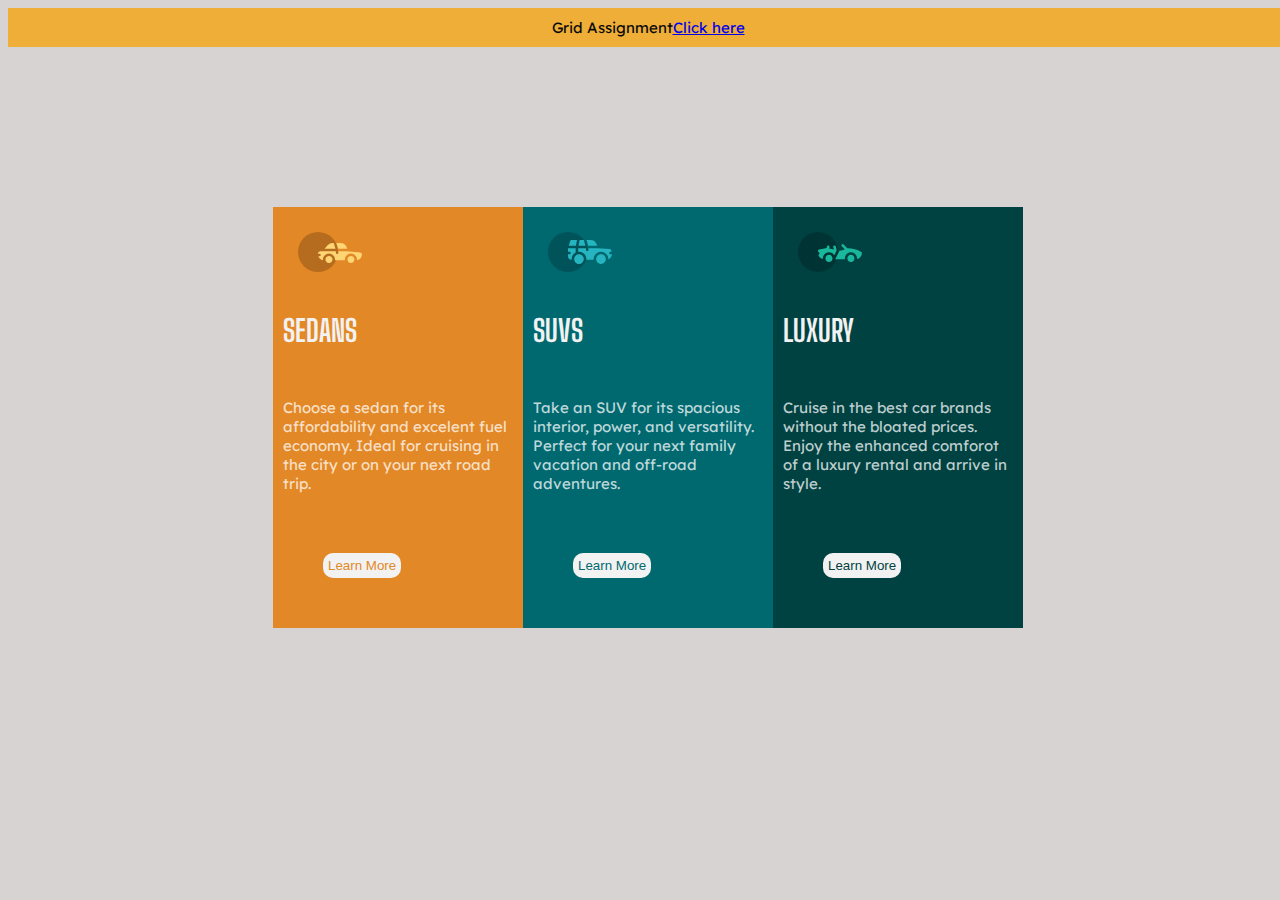
<file: index.html>
<!DOCTYPE html>
<html lang="en">
<head>
    <meta charset="UTF-8">
    <meta http-equiv="X-UA-Compatible" content="IE=edge">
    <meta name="viewport" content="width=device-width, initial-scale=1.0">
    <title>Css Flexbox</title>
    <link rel='stylesheet' href='style.css'>
</head>
<style>
    @import url('https://fonts.googleapis.com/css2?family=Big+Shoulders+Display:wght@700&family=Lexend+Deca&display=swap');
    @import url('https://fonts.googleapis.com/css2?family=Big+Shoulders+Display:wght@700&family=Lexend+Deca&display=swap');
    </style> 
<body>
    <main>
        <p class="top-btn">Grid Assignment <a href="grid.html">Click here</a></p>
        <section class="container">
            <div class="sedans">
                <img src="icon-sedans.svg">
                <h3>SEDANS</h3>
                <p>Choose a sedan for its affordability and excelent fuel economy. Ideal for cruising in the city or on your next road trip.</p>
                <button class="btn1">Learn More</button>
            </div>
            <div class="suv">
                <img src="icon-suvs.svg">
                <h3>SUVS</h3>
                <p>Take an SUV for its spacious interior, power, and versatility. Perfect for your next family vacation and off-road adventures.</p>
                <button class="btn2">Learn More</button>
            </div>
            <div class="luxury">
                <img src="icon-luxury.svg">
                <h3>LUXURY</h3>
                <p>Cruise in the best car brands without the bloated prices. Enjoy the enhanced comforot of a luxury rental and arrive in style.</p>
                <button class="btn3">Learn More</button>
            </div>
        </section>
    </main>
</body>
</html>
</file>
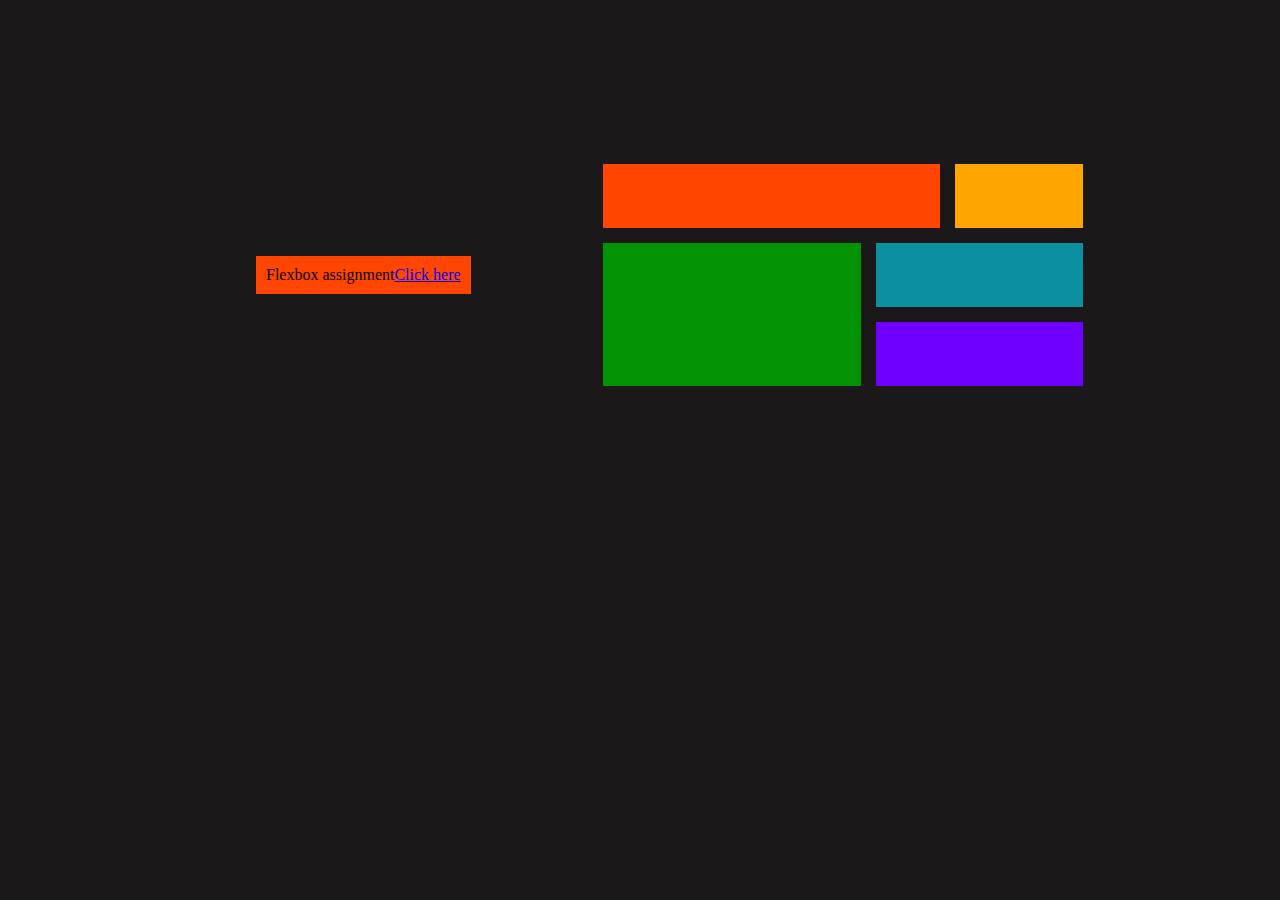
<file: grid.html>
<!DOCTYPE html>
<html lang="en">
<head>
    <meta charset="UTF-8">
    <meta http-equiv="X-UA-Compatible" content="IE=edge">
    <meta name="viewport" content="width=device-width, initial-scale=1.0">
    <title>Css Grid</title>
    <link rel='stylesheet' href='grid.css'>
</head>
<p class="top-btn">Flexbox assignment<a href="index.html">Click here</a></p>
<body>
    <main>
        <div class="box-a"></div>
        <div class="box-b"></div>
        <div class="box-c"></div>
        <div class="box-d"></div>
        <div class="box-e"></div>
    </main>
</body>
</html>
</file>
<file: style.css>
*{
    margin: o;
    padding: 0;
    box-sizing: border-box;
}
body{
    background-color: rgb(216, 211, 211);
}
.top-btn{
    display: flex;
    justify-content: center;
    height: auto;
    margin: auto;
    width: auto;
    padding: auto;
    background-color: rgb(238, 174, 55);
    color: rgb(10, 10, 10);
}

.container{
    display: flex;
    justify-content: center;
    flex-wrap: wrap;
    margin: auto;
    height: auto;
    padding: 10em;
}
img{
    display: flex;
    justify-content: left;
    margin: 10%;
}

h3{
    padding: 10px;
    font-family: 'Big Shoulders Display', cursive;
    font-weight: 700;
    color: hsl(0, 0%, 95%);
    font-size: 30px;

}
p{
    padding: 10px;
    font-family: 'Lexend Deca', sans-serif;
    font-weight: 400;
    color: hsla(0, 0%, 100%, 0.75);
    font-size: 15px;
}
.sedans{
    background-color: hsl(31, 77%, 52%);
    width: 250px;
    height: auto;
   
}
.suv{
    background-color: hsl(184, 100%, 22%);
    width: 250px;
    height: auto;
    
}
.luxury{
    background-color: hsl(179, 100%, 13%);
    width: 250px;
    height: auto;
   
}
button{
    padding: 5px;
    margin: 50px;
    border-radius: 10px;
    outline: none;
    border: none;
    display: flex;
    justify-content: center;
    text-align: center;
    background-color: hsl(0, 0%, 95%);
}

.btn1{
    color: hsl(31, 77%, 52%);
}
.btn2{
    color: hsl(184, 100%, 22%);
}
.btn3{
    color: hsl(179, 100%, 13%);
}

.btn1:hover{
    background-color: hsl(31, 77%, 52%);
    color: hsl(0, 0%, 95%);
    cursor: pointer;
}
.btn2:hover{
    background-color: hsl(184, 100%, 22%);
    color: hsl(0, 0%, 95%);
    cursor: pointer;
}
.btn3:hover{
    background-color: hsl(184, 100%, 22%);
    color: hsl(0, 0%, 95%);
    cursor: pointer;
}
@media (max-width: 375px) {
   body{
    width: 100%;
   }
}
@media (max-width: 1440px) {
    body{
        width: 100%;
    }
}
</file>
<file: grid.css>
*{
    margin: 0;
    padding: 0;
    box-sizing: border-box;
}
body{
    background-color: rgb(26, 24, 24);
    display: flex;
    flex-wrap: wrap;
    place-items: center;
    height: auto;
    padding: 10em;
}
.top-btn{
    display: flex;
    flex-wrap: wrap;
    margin: 10%;
    height: 10%;
    padding: 10px;
    background-color: orangered;
    color: rgb(8, 8, 8);
}

main{
    display: grid;
    grid-template-areas: 
    'a a a a b'
    'a a a a b'
    'c c c d d'
    'c c c e e'
    ;
    gap: 15px;
    width: 50%;
    margin: auto;
}
main div{
    padding: 2em;
    justify-content: center;
}
.box-a{
    background-color: orangered;
    grid-area: a;
}
.box-b{
    background-color: orange;
    grid-area: b;
}
.box-c{
    background-color: rgb(2, 146, 2);
    grid-area: c;
}
.box-d{
    background-color: rgb(12, 143, 160);
    grid-area: d;
}
.box-e{
    background-color: rgb(111, 0, 255);
    grid-area: e;
}

@media (max-width: 375px) {
    body{
     width: 100%;
    }
 }
 @media (max-width: 1440px) {
     body{
         width: 100%;
     }
 }
</file>
